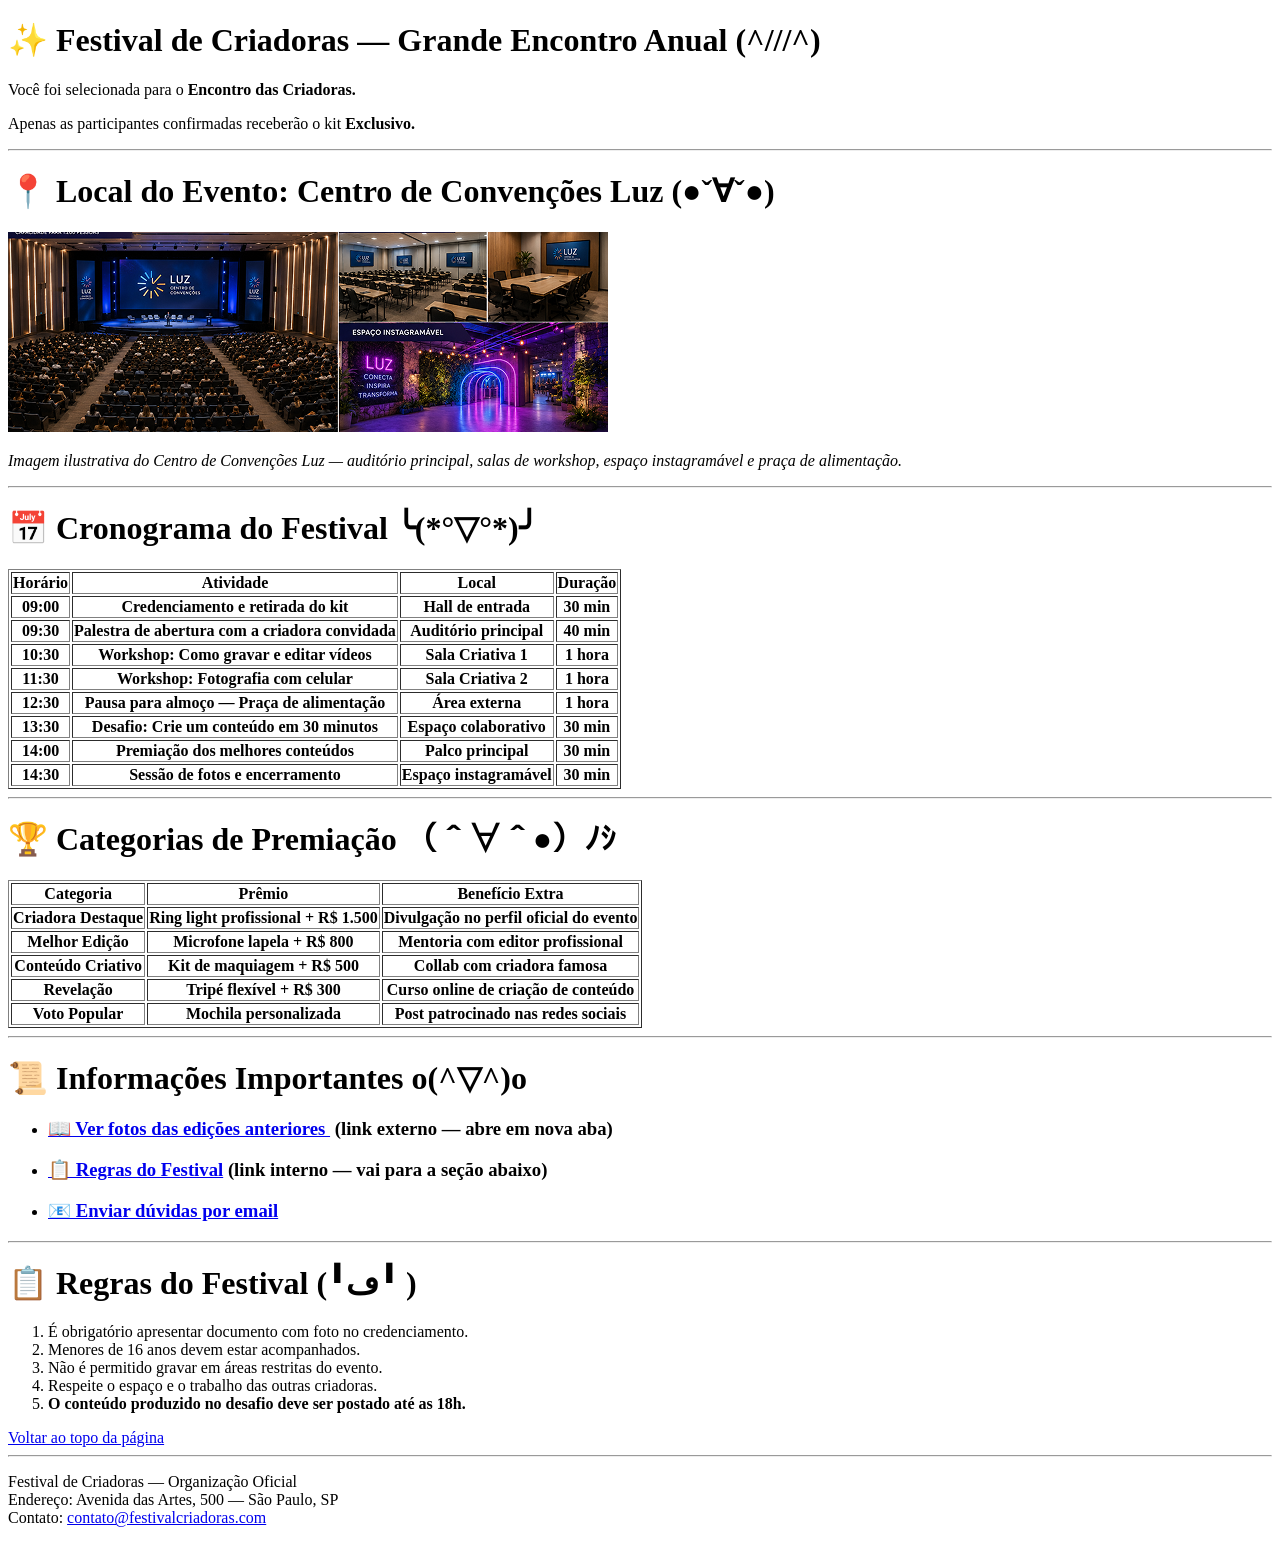
<file: projeto_/festival.html>
<!DOCTYPE html>
<html lang="en">
<head>
    <meta charset="UTF-8">
    <meta name="viewport" content="width=device-width, initial-scale=1.0">
    <title>festival</title>
</head>
<body>
    <h1>✨ Festival de Criadoras — Grande Encontro Anual (^///^)</h1>
    <p>Você foi selecionada para o <strong>Encontro das Criadoras.</strong></p>
    <p>Apenas as participantes confirmadas receberão o kit <strong>Exclusivo.</strong></p>
    <hr>
    <h1>📍 Local do Evento: Centro de Convenções Luz (●ˇ∀ˇ●)</h1>
    <img src="assets/festival.png" alt="festival.png">
    <p><em>Imagem ilustrativa do Centro de Convenções Luz — auditório principal, salas de workshop, espaço instagramável e praça de alimentação.</em></p>
    <hr>
    <h1>📅 Cronograma do Festival ╰(*°▽°*)╯</h1>
    <table border="1">
        <tr>
            <th>
                Horário
            </th>
            <th>
                Atividade
            </th>
            <th>
                Local
            </th>
            <th>
                Duração
            </th>
        </tr>
        <tr>
            <th>
                09:00
            </th>
            <th>
                Credenciamento e retirada do kit
            </th>
            <th>
                Hall de entrada
            </th>
            <th>
                30 min
            </th>
        </tr>
        <tr>
            <th>
                09:30
            </th>
            <th>
                Palestra de abertura com a criadora convidada
            </th>
            <th>
                Auditório principal
            </th>
            <th>
                40 min
            </th>
        </tr>
        <tr>
            <th>
                10:30
            </th>
            <th>
                Workshop: Como gravar e editar vídeos
            </th>
            <th>
                Sala Criativa 1
            </th>
            <th>
                1 hora
            </th>
        </tr>
        <tr>
            <th>
                11:30
            </th>
            <th>
                Workshop: Fotografia com celular
            </th>
            <th>
                Sala Criativa 2
            </th>
            <th>
                1 hora
            </th>
        </tr>
        <tr>
            <th>
                12:30
            </th>
            <th>
                Pausa para almoço — Praça de alimentação
            </th>
            <th>
                Área externa
            </th>
            <th>
                1 hora
            </th>
        </tr>
        <tr>
            <th>
                13:30
            </th>
            <th>
                Desafio: Crie um conteúdo em 30 minutos
            </th>
            <th>
                Espaço colaborativo
            </th>
            <th>
                30 min
            </th>
        </tr>
        <tr>
            <th>
                14:00
            </th>
            <th>
                Premiação dos melhores conteúdos
            </th>
            <th>
                Palco principal
            </th>
            <th>
                30 min
            </th>
        </tr>
        <tr>
            <th>
                14:30
            </th>
            <th>
                Sessão de fotos e encerramento
            </th>
            <th>
                Espaço instagramável
            </th>
            <th>
               30 min 
            </th>
        </tr>
    </table>

    <hr>

    <h1>
        🏆 Categorias de Premiação （＾∀＾●）ﾉｼ</h1>
        <table border="1">
            <tr>
                <th>
                    Categoria
                </th>
                <th>
                    Prêmio
                </th>
                <th>
                    Benefício Extra
                </th>
            </tr>
            <tr>
                <th>
                    Criadora Destaque
                </th>
                <th>
                    Ring light profissional + R$ 1.500
                </th>
                <th>
                    Divulgação no perfil oficial do evento
                </th>
            </tr>
            <tr>
                <th>
                    Melhor Edição
                </th>
                <th>
                    Microfone lapela + R$ 800
                </th>
                <th>
                    Mentoria com editor profissional
                </th>
            </tr>
            <tr>
                <th>
                    Conteúdo Criativo
                </th>
                <th>
                    Kit de maquiagem + R$ 500
                </th>
                <th>
                    Collab com criadora famosa
                </th>
            </tr>
            <tr>
                <th>
                    Revelação
                </th>
                <th>
                    Tripé flexível + R$ 300
                </th>
                <th>
                    Curso online de criação de conteúdo
                </th>
                <tr>
                    <th>
                        Voto Popular
                    </th>
                    <th>
                        Mochila personalizada
                    </th>
                    <th>
                        Post patrocinado nas redes sociais
                    </th>
                </tr>
            </tr>
        </table>
        <hr>
    <h1>📜 Informações Importantes o(^▽^)o</h1>
    <ul>
        <li>
           <h3><a href="#">📖 Ver fotos das edições anteriores </a> (link externo — abre em nova aba)</h3> 
        </li>
        <li>
            <h3><a href="#">📋 Regras do Festival</a> (link interno — vai para a seção abaixo)</h3>
        </li>
        <li><h3><a href="#">📧 Enviar dúvidas por email</a></h3></li>
    </ul>

    <hr>

    <h1>📋 Regras do Festival (╹ڡ╹ )</h1>
    <ol>
        <li>
            É obrigatório apresentar documento com foto no credenciamento.
        </li>
        <li>
            Menores de 16 anos devem estar acompanhados.
        </li>
        <li>
            Não é permitido gravar em áreas restritas do evento.
        </li>
        <li>
            Respeite o espaço e o trabalho das outras criadoras.
        </li>
        <li>
           <strong> O conteúdo produzido no desafio deve ser postado até as 18h.</strong>
        </li>
    </ol>
     
    <a href="#">Voltar ao topo da página</a>

    <hr>

    <p>Festival de Criadoras — Organização Oficial <br>
       Endereço: Avenida das Artes, 500 — São Paulo, SP <br>
       Contato: <a href="#">contato@festivalcriadoras.com</a>
    </p>
</body>
</html>
</file>
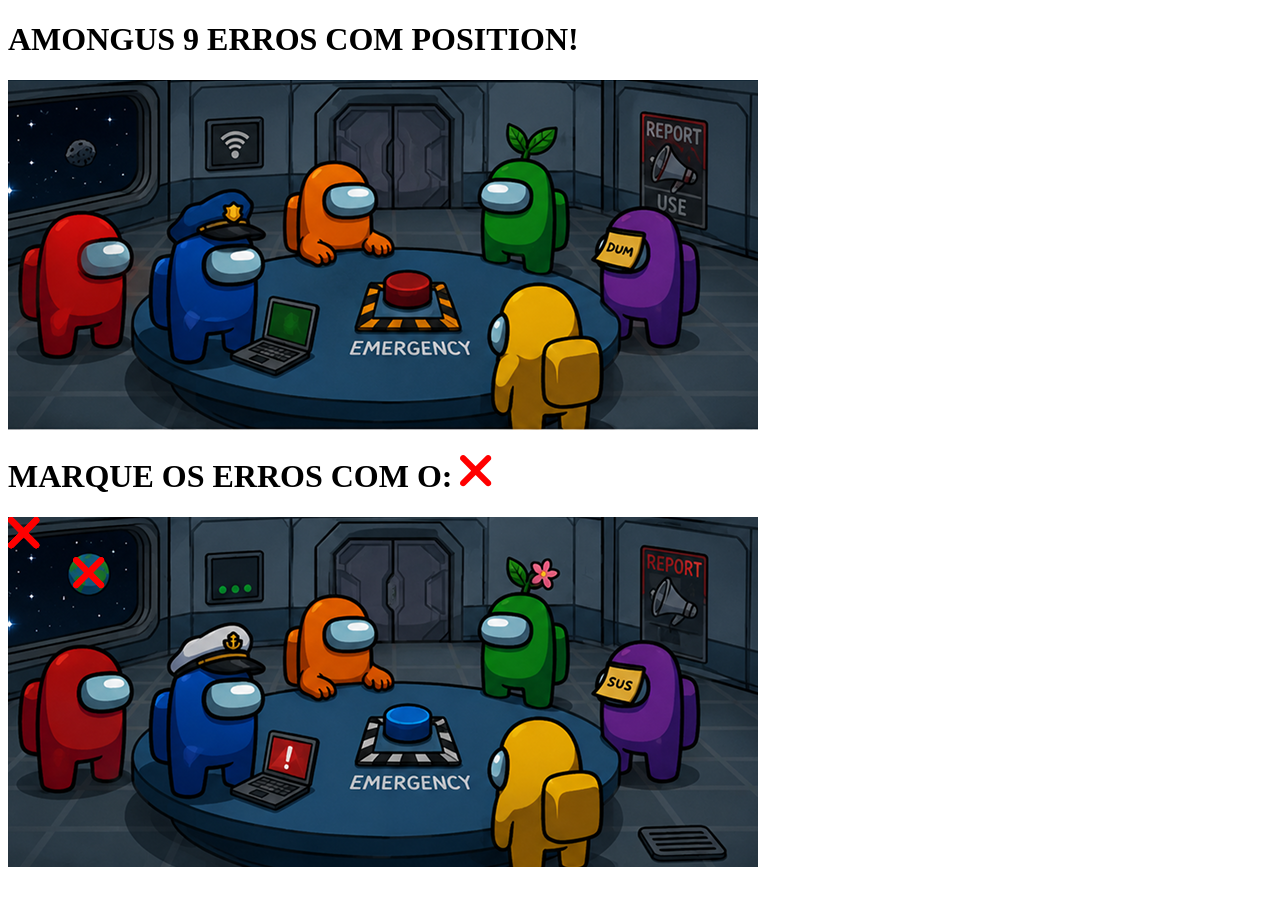
<file: projeto_amongus/amongus.html>
<!DOCTYPE html>
<html lang="en">
<head>
    <meta charset="UTF-8">
    <meta name="viewport" content="width=device-width, initial-scale=1.0">
    <title>amongus</title>
    <link rel="stylesheet" href="style.css">
</head>
<body>
    <h1>AMONGUS 9 ERROS COM POSITION!</h1>
    <img src="./assets/amongus.png" alt="amongus.png">

    <h1>MARQUE OS ERROS COM O: <img src="./assets/icon.svg" alt=""></h1>
    <div class="container">
        <img src="./assets/icon.svg" class="icone icone-01" alt="">
        <img src="./assets/icon.svg" class="icone icone-02" alt="">
        <img src="./assets/icon.svg" class="icone icone-03" alt="">
        <img src="./assets/icon.svg" class="icone icone-04" alt="">
        <img src="./assets/icon.svg" class="icone icone-05" alt="">
        <img src="./assets/icon.svg" class="icone icone-06" alt="">
        <img src="./assets/icon.svg" class="icone icone-07" alt="">
        <img src="./assets/icon.svg" class="icone icone-08" alt="">
        <img src="./assets/icon.svg" class="icone icone-09" alt="">
    </div>
    <img src="./assets/amongus-2.png" alt="amongus-2">
</body>
</html>
</file>
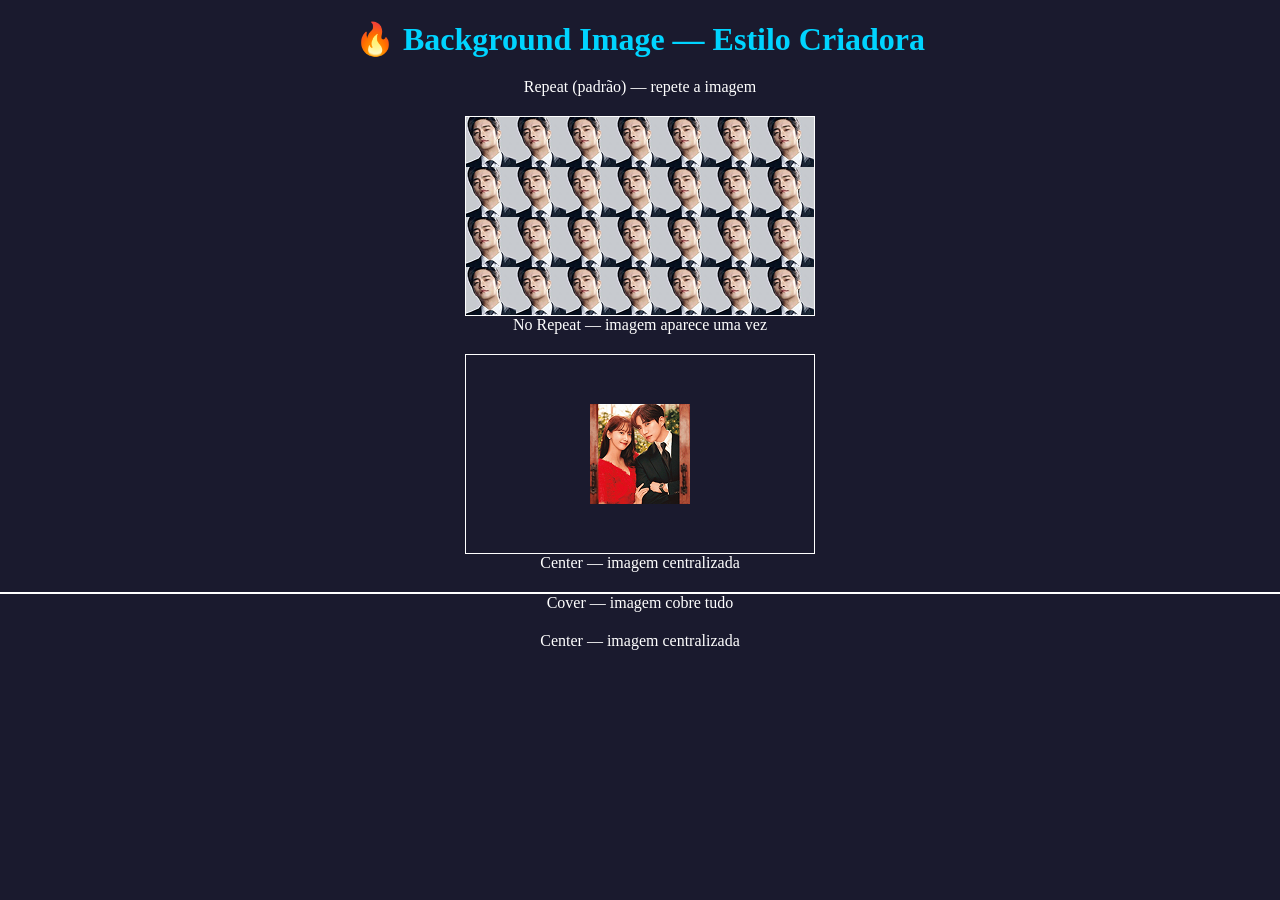
<file: projeto_Background/Background.html>
<!DOCTYPE html>
<html lang="en">
<head>
    <meta charset="UTF-8">
    <meta name="viewport" content="width=device-width, initial-scale=1.0">
    <title>dorama</title>
    <link rel="stylesheet" href="style.css">
</head>
<body>
    <h1>🔥 Background Image — Estilo Criadora</h1>
    <p>Repeat (padrão) — repete a imagem</p>
    <div class="padrao-01"></div>
    <p>No Repeat — imagem aparece uma vez</p>
    <div class="padrao-02"></div>
    <p>Center — imagem centralizada</p>
    <div class="padrao-03"></div>
    <p>Cover — imagem cobre tudo</p>
    <div class="padrao-04"></div>
    <p>Center — imagem centralizada</p>
    <div class="padrao-05"></div>
</body>
</html>
</file>
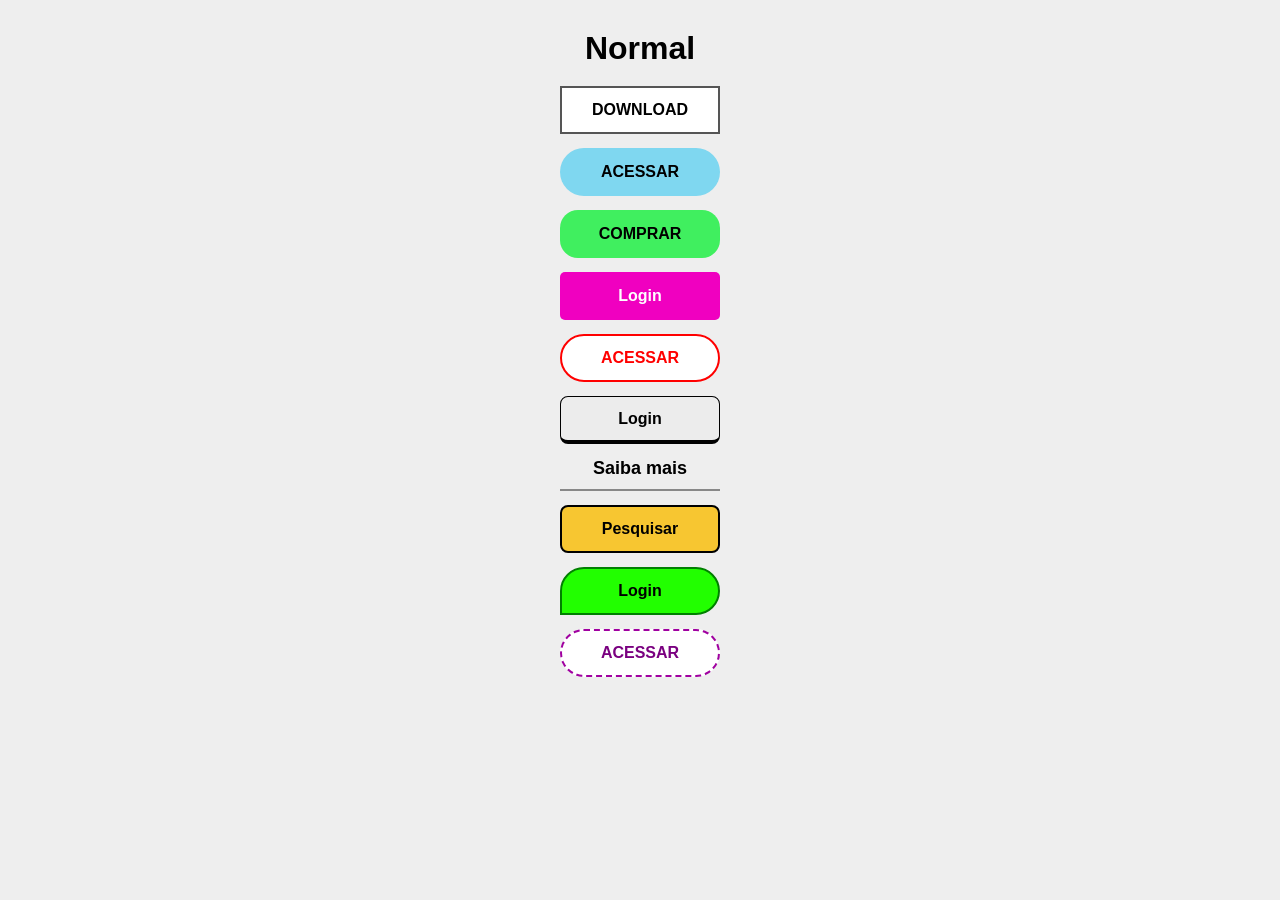
<file: projeto_botão/botão.html>
<!DOCTYPE html>
<html lang="pt-BR">
<head>
    <meta charset="UTF-8">
    <meta name="viewport" content="width=device-width, initial-scale=1.0">
    <title>butão</title>
    <link rel="stylesheet" href="style.css">
</head>
<body>

    <h1>Normal</h1>
    <button class="btn download">DOWNLOAD</button>
    <button class="btn acessar">ACESSAR</button>
    <button class="btn comprar">COMPRAR</button>
    <button class="btn login-rosa">Login</button>
    <button class="btn acessar-borda">ACESSAR</button>
    <button class="btn login-cinza">Login</button>
    <a href="#" class="saiba-mais">Saiba mais</a>
    <button class="btn pesquisar">Pesquisar</button>
    <button class="btn login-verde">Login</button>
    <button class="btn acessar-roxo">ACESSAR</button>
 
</body>
</html>
</file>
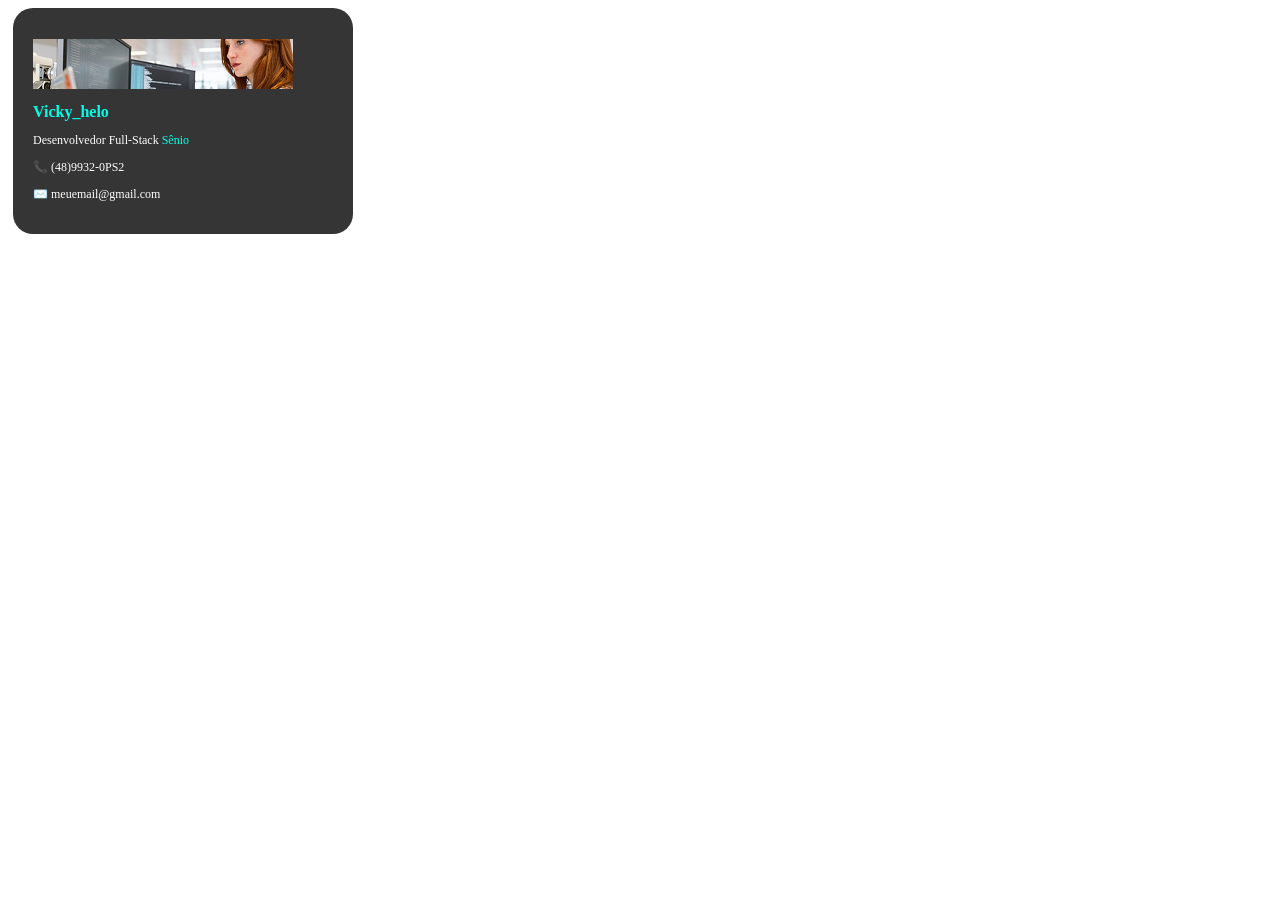
<file: projeto_cartão/cartão.html>
<!DOCTYPE html>
<html lang="en">
<head>
    <meta charset="UTF-8">
    <meta name="viewport" content="width=device-width, initial-scale=1.0">
    <title>Lolo</title>
    <link rel="stylesheet" href="style.css">
</head>
<body>
    <header>
        <h1>
        <img src="./assests/cartão.png" alt="cartão.png">
        </h1>
        <div class="titulo"><h1> Vicky_helo</h1></div>
        <p> Desenvolvedor Full-Stack <span class="titulo">Sênio</span></p>
        <p> 📞 (48)9932-0PS2</p>
         <p> ✉️ meuemail@gmail.com</p>




    </header>
   
</body>
</html>
</file>
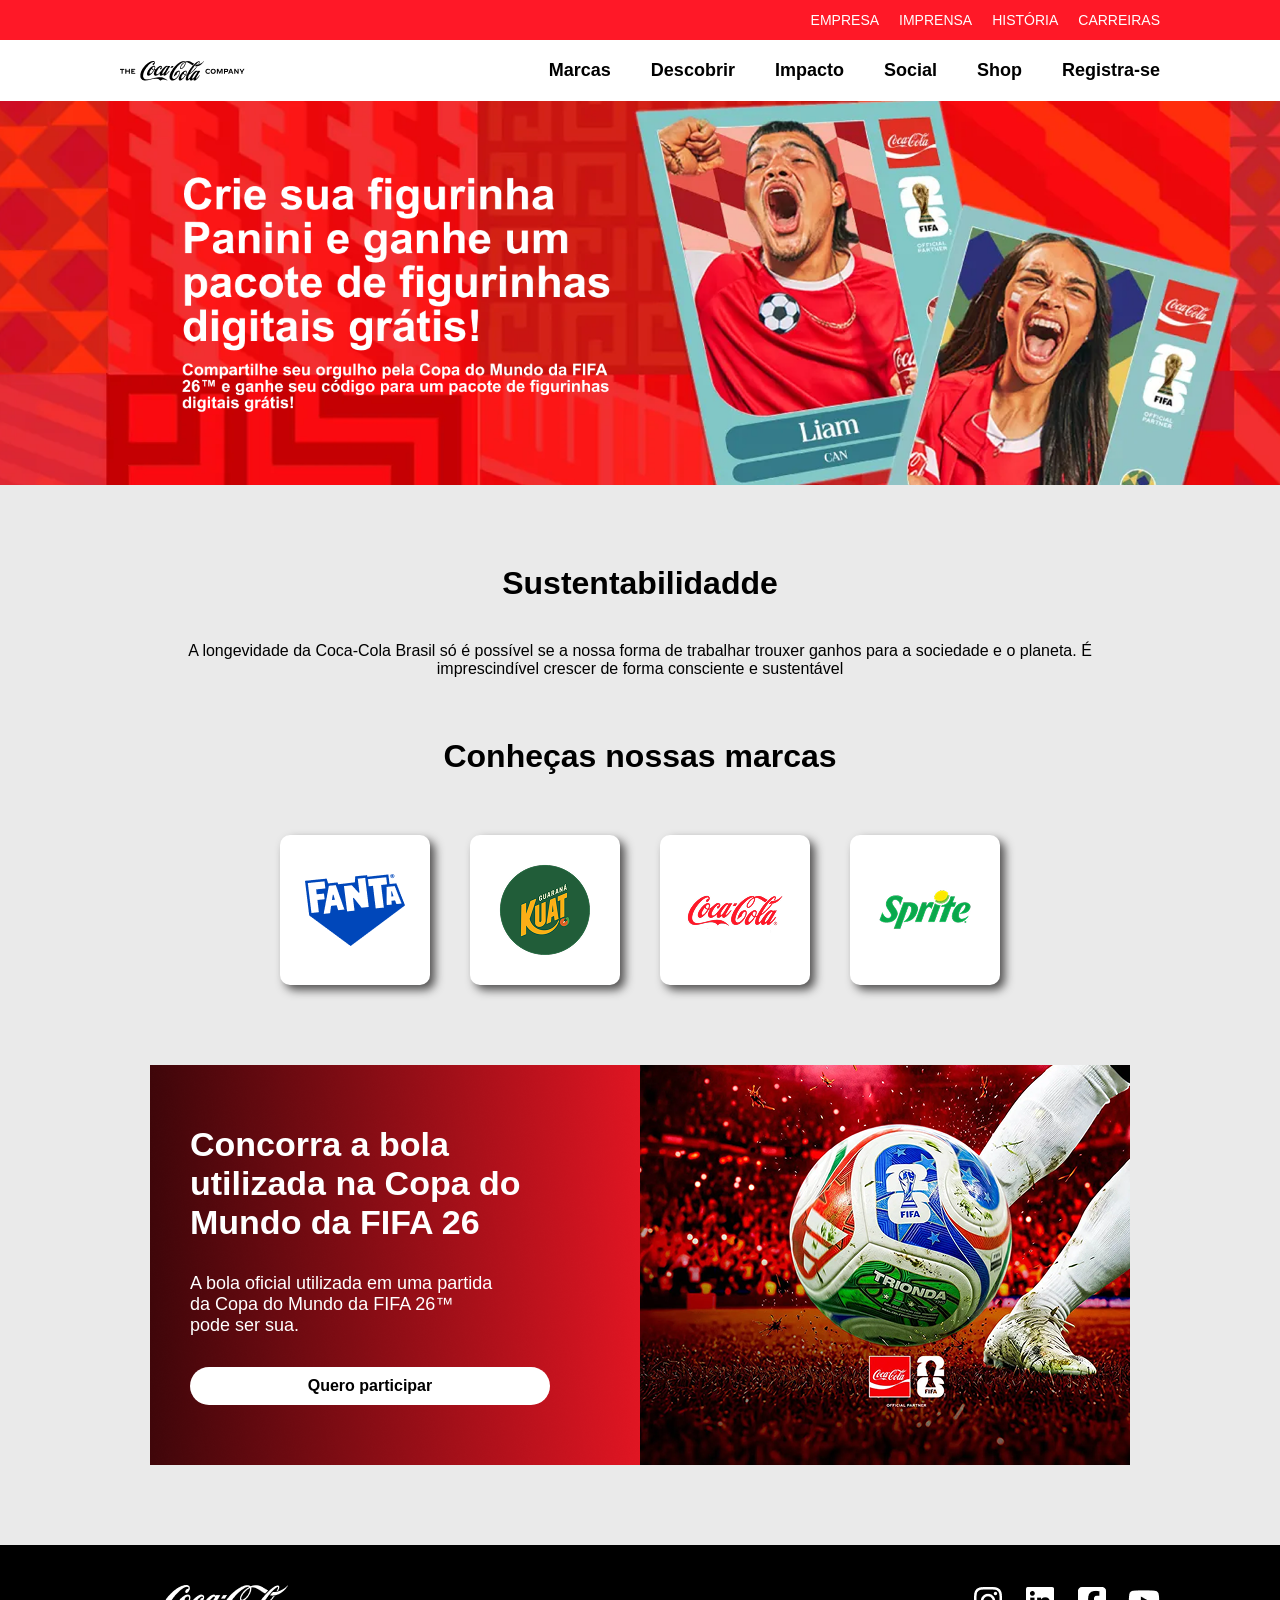
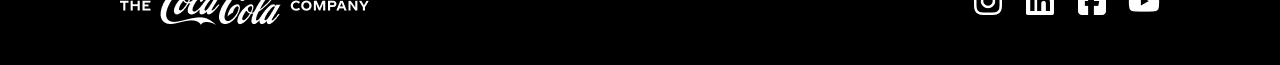
<file: projeto_coca-cola/coca-cola.html>
<!DOCTYPE html>
<html lang="en">
<head>
    <meta charset="UTF-8">
    <meta name="viewport" content="width=device-width, initial-scale=1.0">
    <title>Coca-cola</title>
    <link rel="stylesheet" href="style.css">
</head>
<body>
    <div class="linha">
        <div class="links-linha">
           <a href="">EMPRESA</a>
           <a href="">IMPRENSA</a>
           <a href="">HISTÓRIA</a>
           <a href="">CARREIRAS</a>
        </div>
    </div>

    <div class="header">
        <img src="./assets/logo-coca-black.png" alt="">

        <div class="links-header">
            <a href="">Marcas</a>
            <a href="">Descobrir</a>
            <a href="">Impacto</a>
            <a href="">Social</a>
            <a href="">Shop</a>
            <a href="">Registra-se</a>
        </div>
    </div>

    <div class="hero"></div>
    <h1 class="first">Sustentabilidadde</h1>
    <p>A longevidade da Coca‑Cola Brasil só é possível se a nossa forma de trabalhar trouxer ganhos para a sociedade e o planeta. É imprescindível crescer de forma consciente e sustentável</p>
    <h1 class="second">Conheças nossas marcas</h1>

    <div class="cards">
        <div class="card">
            <img src="./assets/logo-fanta.png" alt="">
        </div>
        <div class="card">
            <img src="./assets/logo-kuat.png" alt="">
        </div>
        <div class="card">
            <img src="./assets/logo-coca.png" alt="">
        </div>
        <div class="card">
            <img src="./assets/logo-sprite.png" alt="">
        </div>
    </div>
        <div class="banner">
            <h2>Concorra a bola utilizada na Copa do Mundo da FIFA 26</h2>
            <p>A bola oficial utilizada em uma partida da Copa do Mundo da FIFA 26™ pode ser sua.</p>
            <a href="#">Quero participar</a>
        </div>
        <div class="footer">
            <img src="./assets/logo-coca-white.png" alt="">
            <div class="socials">
                <a class="insta"></a>
                <a class="linkedin"></a>
                <a class="facebook"></a>
                <a class="youtube"></a>
            </div>

        </div>
</body>
</html>
</file>
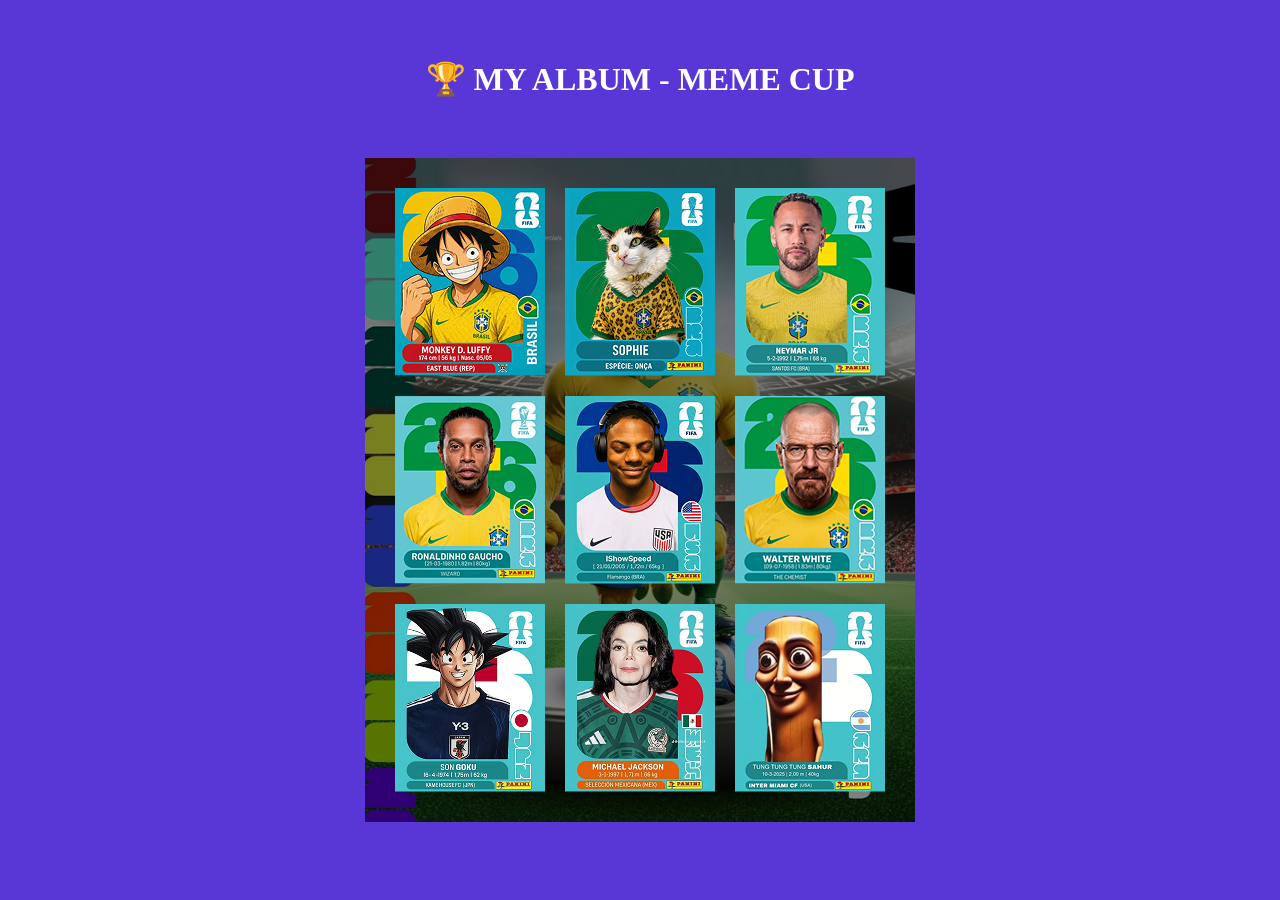
<file: projeto_copa/copa.html>
<!DOCTYPE html>
<html lang="en">
<head>
    <meta charset="UTF-8">
    <meta name="viewport" content="width=device-width, initial-scale=1.0">
    <title>copa</title>
     <link rel="stylesheet" href="style.css">
</head>
<body>
    <h1>🏆 MY ALBUM - MEME CUP</h1>
    <div class="album">
        <img src="./assets/img-1.png" alt="">
        <img src="./assets/img-2.png" alt="">
        <img src="./assets/img-3.png" alt="">
        <img src="./assets/img-4.png" alt="">
        <img src="./assets/img-5.png" alt="">
        <img src="./assets/img-6.png" alt="">
        <img src="./assets/img-7.png" alt="">
        <img src="./assets/img-8.png" alt="">
        <img src="./assets/img-9.png" alt="">
    </div>
</body>
</html>
</file>
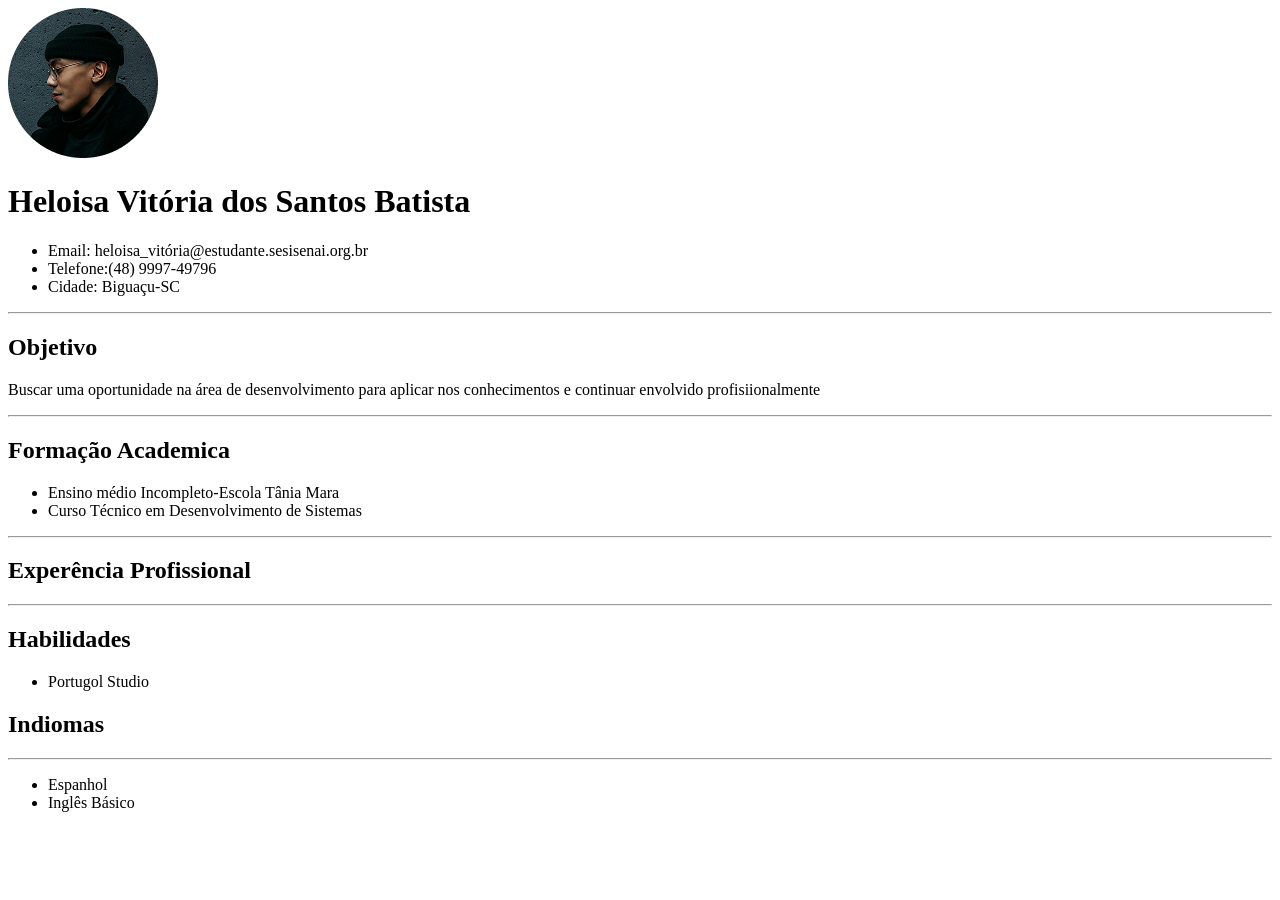
<file: projeto_curriculo/curriculo.html>
<!DOCTYPE html>
<html lang="en">
<head>
    <meta charset="UTF-8">
    <meta name="viewport" content="width=device-width, initial-scale=1.0">
    <title>Heloisa123</title>
</head>
<body>
    <img src="./assets/ing-01.png" alt= "img-01">
    <h1>
        Heloisa Vitória dos Santos Batista
    </h1>
    
    <ul>
        <li>Email: heloisa_vitória@estudante.sesisenai.org.br </li>
        <li>Telefone:(48) 9997-49796 </li>
        <li>Cidade: Biguaçu-SC</li>
    </ul>
    <hr>
    <h2>Objetivo</h2>
    <p>Buscar uma oportunidade na área de desenvolvimento para aplicar nos conhecimentos e continuar envolvido profisiionalmente</p>
    <hr>
    <h2>Formação Academica</h2>

    <ul>
        <li>Ensino médio Incompleto-Escola Tânia Mara </li>
        <li>Curso Técnico em Desenvolvimento de Sistemas</li>
    </ul>
    <hr>
    <h2>Experência Profissional</h2>
    <hr>
    <h2>Habilidades</h2>

    <ul>
        <li>Portugol Studio</li>
    </ul>
    <h2>Indiomas</h2>
    <hr>
    <ul>
        <li>Espanhol</li>
        <li>Inglês Básico</li>
    </ul>
</body>
</html>
</file>
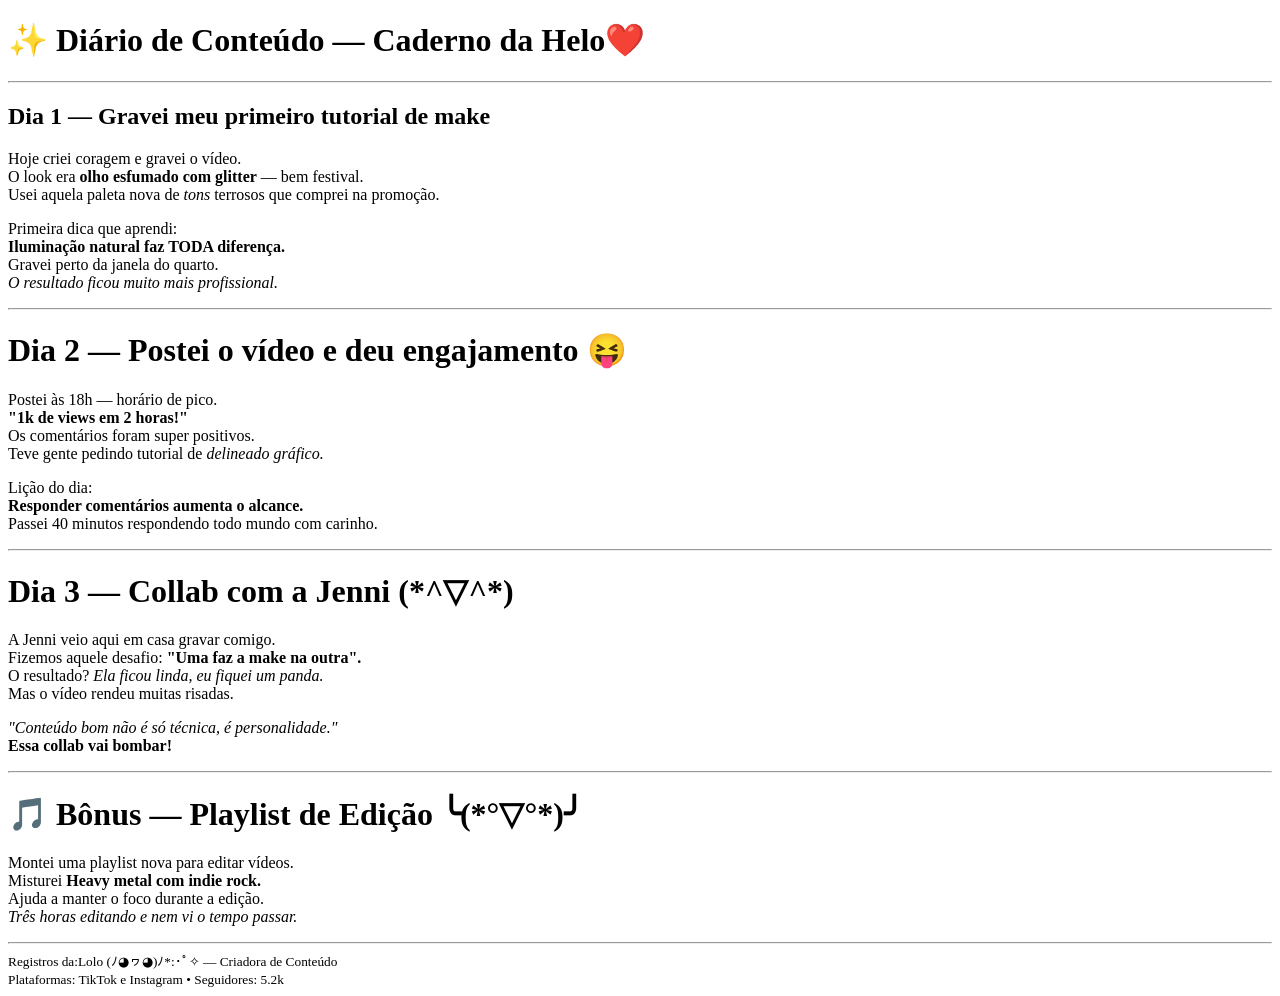
<file: projeto_diário-de-conteúdo/caderno.html>
<!DOCTYPE html>
<html lang="en">
<head>
    <meta charset="UTF-8">
    <meta name="viewport" content="width=device-width, initial-scale=1.0">
    <title>caderno</title>
</head>
<body>
    <h1>
        ✨ Diário de Conteúdo — Caderno da Helo❤️
    </h1>
    <hr>
    <h2>Dia 1 — Gravei meu primeiro tutorial de make</h2>
       <p>Hoje criei coragem e gravei o vídeo. <br>
       O look era <strong>olho esfumado com glitter</strong> — bem festival. <br>
       Usei aquela paleta nova de <em>tons</em> terrosos que comprei na promoção.
       </p>

       <p>Primeira dica que aprendi: <br>
        <strong>Iluminação natural faz TODA diferença.</strong> <br>
        Gravei perto da janela do quarto. <br>
        <em>O resultado ficou muito mais profissional.</em>
       </p>

       <hr>

       <h1>Dia 2 — Postei o vídeo e deu engajamento 😝</h1>
       <p>Postei às 18h — horário de pico. <br>
        <strong>"1k de views em 2 horas!"</strong> <br>
        Os comentários foram super positivos. <br>
        Teve gente pedindo tutorial de <em>delineado gráfico.</em> <br>
       </p>

       <p>Lição do dia: <br>
        <strong>Responder comentários aumenta o alcance.</strong> <br>
        Passei 40 minutos respondendo todo mundo com carinho.
       </p>

       <hr>

       <h1>Dia 3 — Collab com a Jenni (*^▽^*)</h1>
       <p>A Jenni veio aqui em casa gravar comigo. <br>
        Fizemos aquele desafio: <strong>"Uma faz a make na outra".</strong> <br>
        O resultado? <em>Ela ficou linda, eu fiquei um panda.</em> <br>
        Mas o vídeo rendeu muitas risadas.
       </p>
       <p> <em>"Conteúdo bom não é só técnica, é personalidade."</em> <br>
        <strong>Essa collab vai bombar!</strong>
    </p>

    <hr>

    <h1>🎵 Bônus — Playlist de Edição ╰(*°▽°*)╯</h1>
    <p>Montei uma playlist nova para editar vídeos. <br>
       Misturei <strong>Heavy metal com indie rock.</strong> <br>
       Ajuda a manter o foco durante a edição. <br>
       <em>Três horas editando e nem vi o tempo passar.</em>
    </p>

    <hr>

    <small>Registros da:Lolo (ﾉ◕ヮ◕)ﾉ*:･ﾟ✧  — Criadora de Conteúdo <br>
        Plataformas: TikTok e Instagram • Seguidores: 5.2k
    </small> 
    
</body>
</html>
</file>
<file: projeto_amongus/style.css>
.container {
    position: relative;
    width: 750;
}

.icone {
    position: absolute;

}

.icone-01 {
    left:65px;
    top: 40px;
}

.icone-02 {
    left: 65px;
    top: 40px;
}
</file>
<file: projeto_Background/style.css>
* {
    margin: 0;
    padding: 0;
    box-sizing: border-box;
}

body{
    background-color: #1a1a2e;
}

h1 {
    text-align: center;
    color: #00d4ff;
    margin: 20px 0px;
}

p {
    color: white;
    text-align: center;
    margin-bottom: 20px;
}

.padrao-01 {
    border: 1px solid white;
    width: 350px;
    height: 200px;
    margin: 0 auto;
    background-image: url(./assets/imagem-1.png);
}

.padrao-02 {
    border: 1px solid white;
    width: 350px;
    height: 200px;
    margin: 0 auto;
    background-image: url(./assets/imagem-2.png);
    background-repeat: no-repeat;
    background-position: center;
}

.padrao-03 {
    border: 1px solid white;
}
</file>
<file: projeto_botão/style.css>
*{
    margin:0;
    padding:0;
    box-sizing:border-box;
    font-family:Arial, Helvetica, sans-serif;
}


body{
    background:#eeeeee;
    display:flex;
    flex-direction:column;
    align-items:center;
    gap:14px;
    padding:30px;
}


h1{
    margin-bottom:5px;
}


.btn{
    width:160px;
    height:48px;
    font-size:16px;
    font-weight:bold;
    cursor:pointer;
}




.download{
    background:white;
    border:2px solid #555;
}




.acessar{
    background:#7fd7f0;
    border:none;
    border-radius:25px;
}


.comprar{
    background:#40ef5f;
    border:none;
    border-radius:18px;
}




.login-rosa{
    background:#f000c0;
    color:white;
    border:none;
    border-radius:5px;
}




.acessar-borda{
    background:white;
    color:red;
    border:2px solid red;
    border-radius:25px;
}




.login-cinza{
    background:#ececec;
    border:1px solid #000;
    border-bottom:4px solid #000;
    border-radius:8px;
}




.saiba-mais{
    text-decoration:none;
    color:black;
    font-size:18px;
    font-weight:bold;
    padding-bottom:10px;
    border-bottom:2px solid #888;
    width:160px;
    text-align:center;
}




.pesquisar{
    background:#f7c631;
    border:2px solid #000;
    border-radius:8px;
}




.login-verde{
    background:#22ff00;
    border:2px solid #008000;
    border-radius:25px 25px 25px 0;
}




.acessar-roxo{
    background:white;
    color:#7a0080;
    border:2px dashed #a000a0;
    border-radius:25px;
}
.btn{
    width:160px;
    height:48px;
    font-size:16px;
    font-weight:bold;
    cursor:pointer;
    transition: all 0.2s ease;
}




.btn:hover{
    transform: translateY(-2px);
    opacity: 0.9;
}




.btn:active{
    transform: translateY(3px);
    box-shadow: none;
}
</file>
<file: projeto_cartão/style.css>
header{
    margin: 5px;
    background-color: #353535;


    color:white;
    padding: 20px;
    border-radius: 20px;
    width: 300px;
}
   
h1{
    font-size:16px;
    color:  #00FFEA;
}

p{
    font-size: 12px;
     color: white;


}

span{
    font-width: 700px;
    color: #00FFEA;


}
</file>
<file: projeto_coca-cola/style.css>
* {
    padding: 0px;
    margin: 0px;
    box-sizing: border-box;
    font-family: Arial, Helvetica, sans-serif;
}

.linha {
    background-color: #FF1827;
    padding: 12px 120px;
    display: flex;
    justify-content: end;
}

.links-linha {
    display: flex;
    gap: 20px;
}

.links-linha a {
    color: white;
    text-decoration: none;
    font-size: 14px;
}

.header {
    padding: 20px 120px;
    display: flex;
    justify-content: space-between;
    align-items: center;
    background-color: white;
}

.links-header {
    display: flex;
    gap: 40px;
}

.links-header a {
    color: black;
    font-weight: 700;
    font-size: 18px;
    text-decoration: none;
}

.hero {
    width: 100%;
    background-image: url(./assets/background-hero.png);
    height: 30vw;
    background-size: cover;
    background-position: center;
}

h1 {
    text-align: center;
}

p {
    text-align: center;
    font-size: 16px;
    width: 980px;
    margin: 0 auto;
}

.first {
    margin-top: 80px;
    margin-bottom: 40px;
}

.second {
    margin-top: 60px;
    margin-bottom: 60px;
}

.cards {
    max-width: 720px;
    display: flex;
    margin: 0 auto;
    gap: 40px;
    justify-content: center;
}

body {
    background-color: #EAEAEA;
}

.card {
    width: 150px;
    height: 150px;
    background-color: white;
    display: flex;
    justify-content: center;
    align-items: center;
    border-radius: 10px;
    box-shadow: 5px 5px 10px rgb(82, 81, 81);
}

.banner {
    width: 980px;
    height: 400px;
    background-image: url(./assets/background-container.png);
    background-size: cover;
    margin: 80px auto;
    padding: 60px 40px;
    display: flex;
    flex-direction: column;
    justify-content: space-between;
}

.banner h2 {
    color: white;
    font-size: 34px;
    width: 354px;
}

.banner p {
    color: white;
    font-size: 18px;
    width: 304px;
    text-align: left;
    margin: initial;
}

.banner a {
    background-color: white;
    width: 360px;
    text-align: center;
    padding: 10px 60px;
    color: black;
    font-weight: 700;
    border-radius: 30px;
    text-decoration: none;
}

.footer {
    padding: 40px 120px;
    background-color: black;
    display: flex;
    justify-content: space-between;
}

.socials {
    display: flex;
    gap: 20px;
    justify-content: space-between;
}

.socials a {
    width: 32px;
    height: 32px;
    display: block;
    background-size: cover;
    background-repeat: no-repeat;
}

.insta {
    background-image: url(./assets/faInstagram.png);
}

.linkedin {
    background-image: url(./assets/faLinkedin.png);
}

.facebook {
    background-image: url(./assets/faFacebookSquare.png);
}

.youtube {
    background-image: url(./assets/faYoutube.png);
}
</file>
<file: projeto_copa/style.css>
body {
    background-color: #5937D7;
}

h1 {
    text-align: center;
    color: white;
    margin: 60px 0px;
}

.album {
    background-image: url(./assets/canarinho.png);
    background-repeat: no-repeat;
    background-size: cover;
    width: 550px;
    margin: 0 auto;
    display: flex;
    flex-direction: row;
    flex-wrap: wrap;
    gap: 20px;
    justify-content: center;
    padding: 30px 0px;
}
</file>
